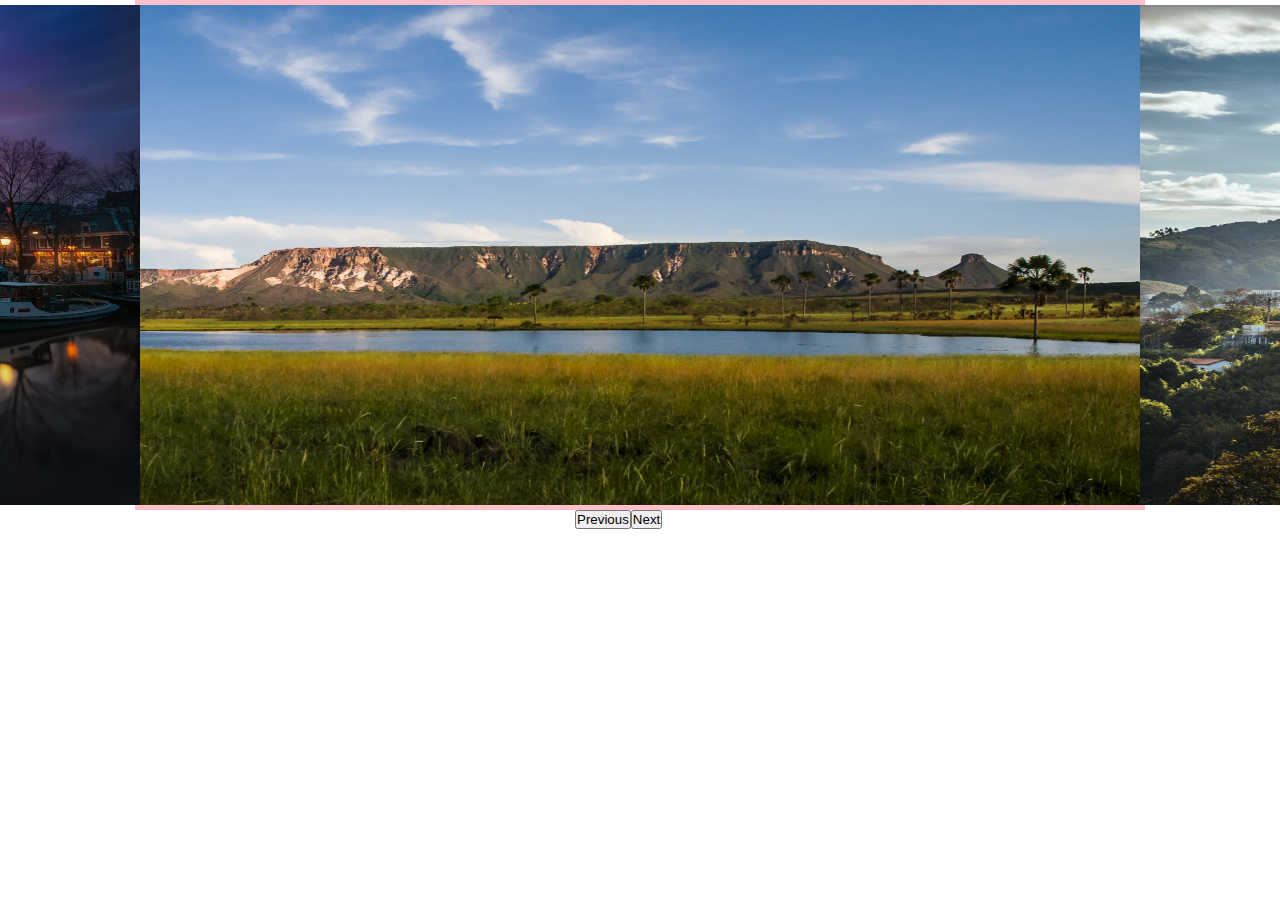
<file: carousel/index.html>
<!DOCTYPE html>
<html lang="en">
<head>
  <meta charset="UTF-8">
  <meta name="viewport" content="width=device-width, initial-scale=1.0">
  <title>Carousel</title>
  <link rel="stylesheet" href="./style.css">
</head>
<body>
  <div class="carousel-wrapper">
    <div class="carousel">    
      <img class="carousel__photo prev" src="cityscape_Netherlands_Amsterdam-1587651.jpg!d.jpeg">
      <img class="carousel__photo initial" src="paisagem-natural-jalapao-970437844.jpeg">
      <img class="carousel__photo next" src="paisagem-ouro-preto-1008049370.jpeg">
    </div>
  </div>
  <div id="buttons-wrapper">
    <button class="carousel__button--prev">Previous</button>
    <button class="carousel__button--next">Next</button>
  </div>
  <script src="main.js"></script>
</body>
</html>
</file>
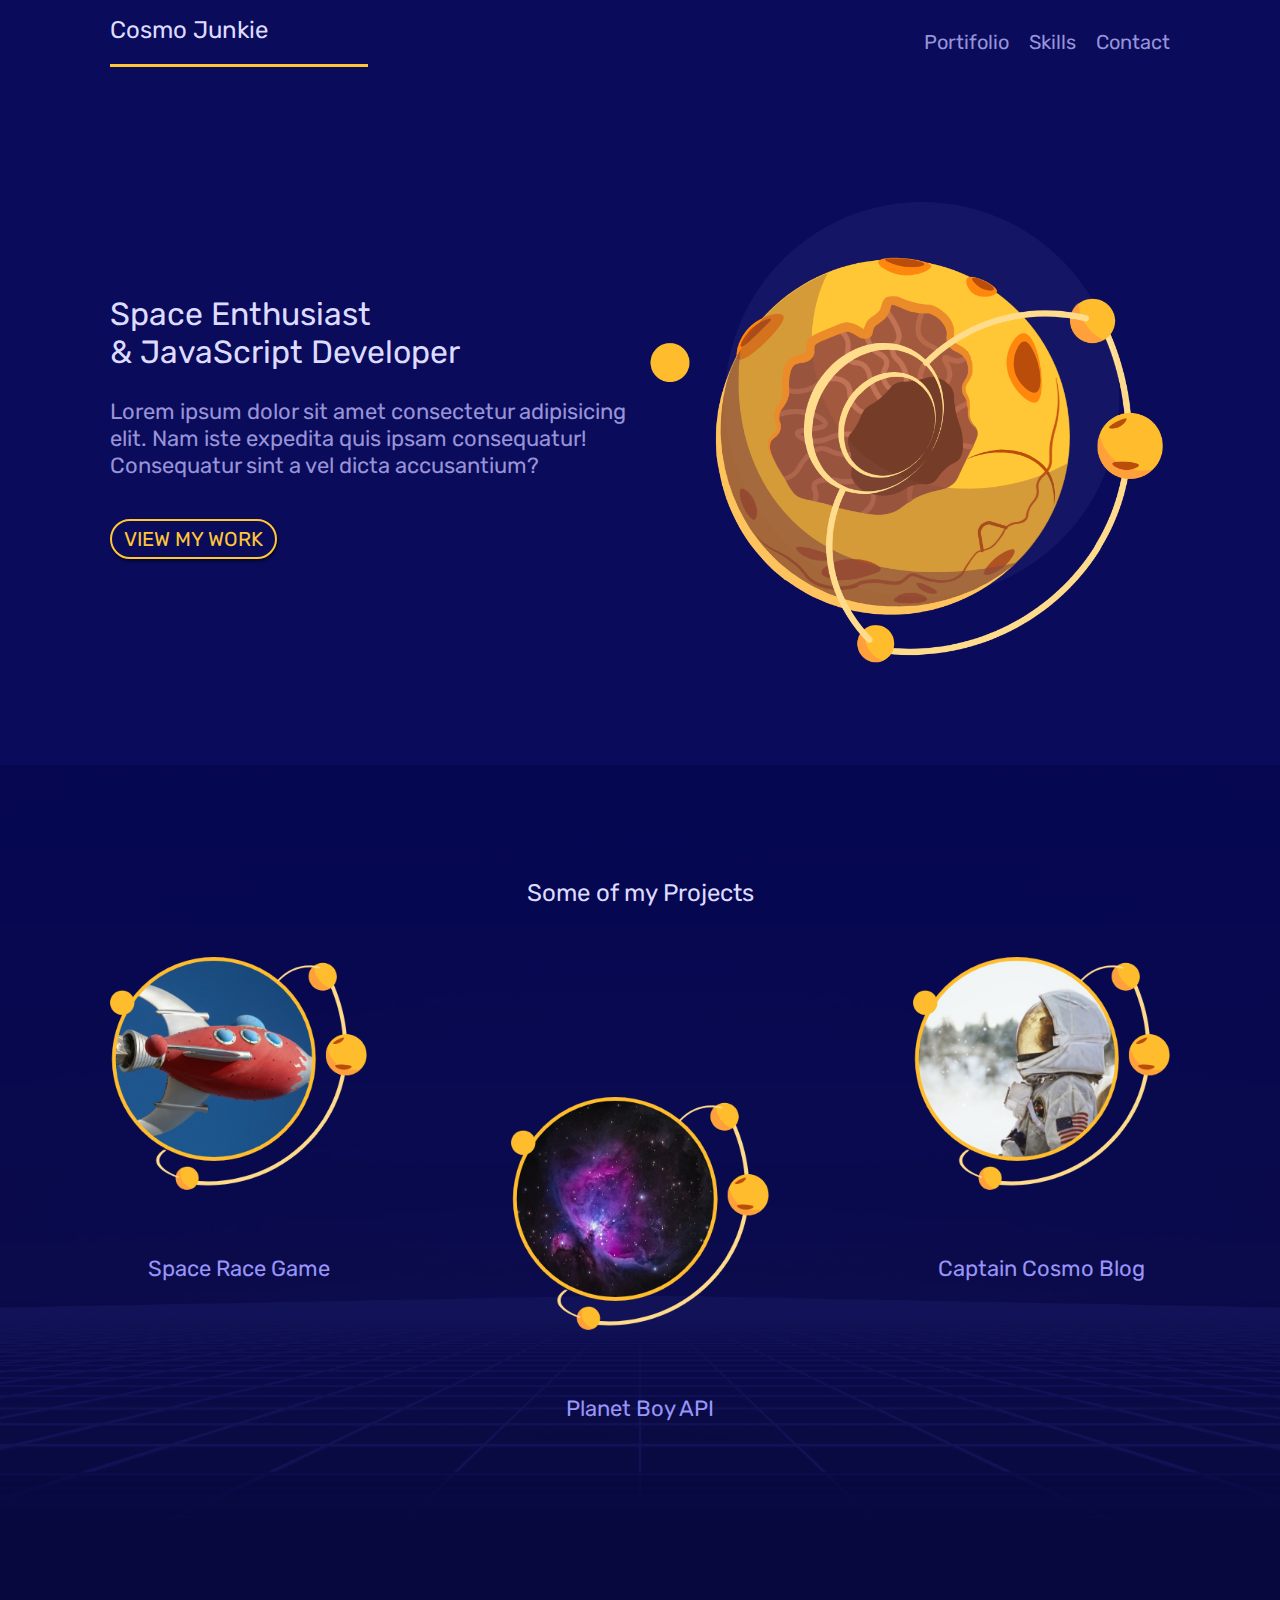
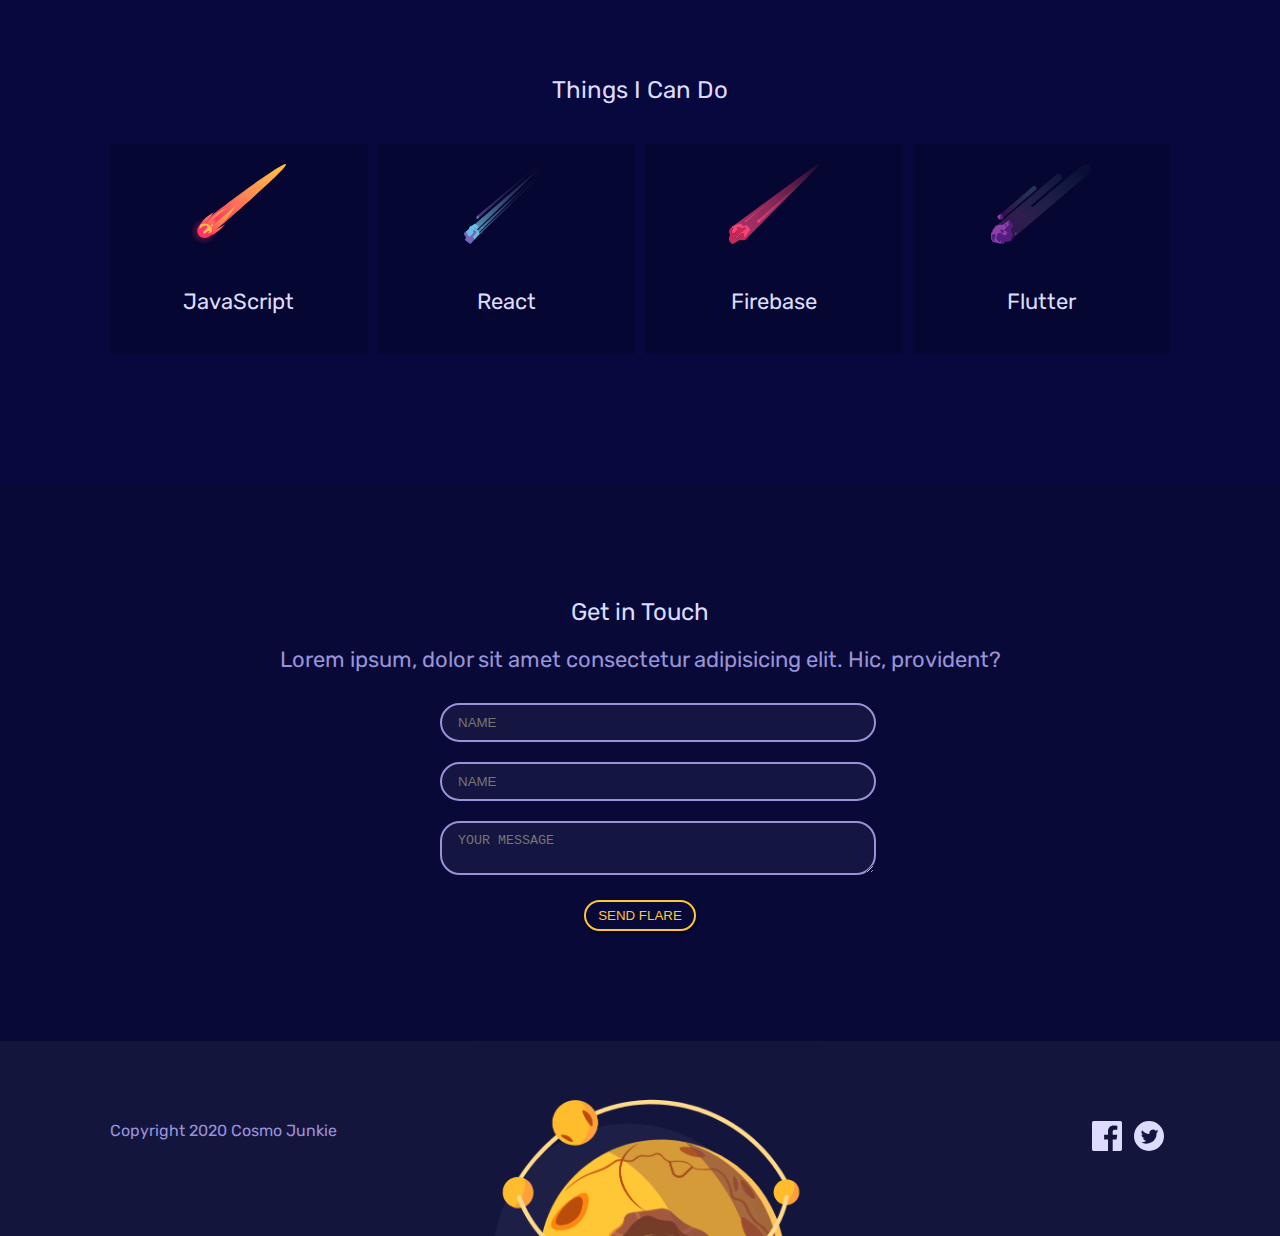
<file: cosmo-junkie/index.html>
<!DOCTYPE html>
<html lang="en">
<head>
  <meta charset="UTF-8">
  <meta name="viewport" content="width=device-width, initial-scale=1.0">
  <link href="style.css" rel="stylesheet">
  <title>Cosmo Junkie</title>
</head>
<body>
  <nav class="site-nav grid">
    <h1>Cosmo Junkie</h1>
    <ul>
      <li><a href="#portifolio">Portifolio</a></li>
      <li><a href="#skills">Skills</a></li>
      <li><a href="#contact">Contact</a></li>
    </ul>
  </nav>
  <section id="welcome" class="grid">
    <div class="welcome-text">
      <h2>Space Enthusiast<br />& JavaScript Developer</h2>
      <p class="leading">Lorem ipsum dolor sit amet consectetur adipisicing elit. Nam iste expedita quis ipsam consequatur! Consequatur sint a vel dicta accusantium?</p>
      <a href="#portifolio" class="button">View my work</a>
    </div>
    <div class="welcome-img">
      <img src="assets/banner_image.png" alt="picture of planet">
    </div>
  </section>
  <section id="portifolio">
    <h3>Some of my Projects</h3>
    <div class="projects grid">
      <a href="">
        <img src="assets/project_1.png" alt="space race image">
        <h4>Space Race Game</h4>
      </a>
      <a href="">
        <img src="assets/project_2.png" alt="planet boy image">
        <h4>Planet Boy API</h4>
      </a>
      <a href="">
        <img src="assets/project_3.png" alt="captain cosmo blog image">
        <h4>Captain Cosmo Blog</h4>
      </a>
    </div>
  </section>
  <section id="skills">
    <h3>Things I Can Do</h3>
    <ul class="grid">
      <li>
        <img src="assets/comet_1.svg" alt="comet">
        <h4>JavaScript</h4>
      </li>
      <li>
        <img src="assets/comet_2.svg" alt="comet">
        <h4>React</h4>
      </li>
      <li>
        <img src="assets/comet_3.svg" alt="comet">
        <h4>Firebase</h4>
      </li>
      <li>
        <img src="assets/comet_4.svg" alt="comet">
        <h4>Flutter</h4>
      </li>
    </ul>
  </section>
  <section id="contact">
    <h3>Get in Touch</h3>
    <p class="leading">Lorem ipsum, dolor sit amet consectetur adipisicing elit. Hic, provident?</p>
    <form>
      <input type="text" placeholder="NAME">
      <input type="email" placeholder="NAME">
      <textarea placeholder="YOUR MESSAGE"></textarea>
      <button class="button">Send Flare</button>
    </form>
  </section>
  <footer>
    <div class="grid">
      <p class="copyright">Copyright 2020 Cosmo Junkie</p>
      <ul class="social">
        <li><a href=""><img src="assets/icon_fb.svg" alt="facebook"></a></li>
        <li><a href=""><img src="assets/icon_tw.svg" alt="twitter"></a></li>
      </ul>
    </div>
  </footer>
</body>
</html>
</file>
<file: carousel/style.css>
* {
  margin: 0;
  padding: 0;
}

.carousel {
  width: 11520px;
}

.carousel__photo.initial {
  opacity: 1;
  transition: all 0.5s ease;
  z-index: 999;
}

.carousel__photo.prev {
  transform: translateX(-100%);
  transition: all 0.5s ease;
  z-index: 800;
}

.carousel__photo.next {
  transform: translateX(100%);
  transition: all 0.5s ease;
  z-index: 900;
}

.carousel-wrapper {
  position: relative;
  max-width: 1000px;
  height: 500px;
  border: 5px solid pink;
  z-index: 999;
  margin: 0 auto;
  /* overflow: hidden; */
}

.carousel__photo {
  z-index: 998;
  position: absolute;
  top: 0;
  width: 100%;
  height: 500px;
  border-style: none;
  opacity: 1;
}

.carousel__button--prev,
.carousel__button--next {
  display: block;
  float: left;
}

#buttons-wrapper {
  width: 130px;
  height: 100px;
  margin: 0 auto;
}
</file>
<file: cosmo-junkie/style.css>
/* variables */
:root {
  --primary: #FFC636;
  --secondary: #0A0B5B;
}

/* reset */
body, p, a, ul, li {
  margin: 0;
  padding: 0;
  text-decoration: none;
}

li {
  list-style-type: none;
}

/* base styles */
body {
  background: var(--secondary);
  overflow-x: hidden;
  font-family: 'Rubik Regular';
}

.button {
  background: none;
  border: 2px solid var(--primary);
  color: var(--primary);
  padding: 6px 12px;
  border-radius: 20px;
  text-transform: uppercase;
  box-shadow: 1px 2px 3px rgba(0, 0, 0, 0.6);
  display: inline-block;
}

.button:hover {
  color: #222;
  background: var(--primary);
}

input, textarea {
  background: rgba(255, 255, 255, 0.05);
  padding: 10px 16px;
  border-radius: 20px;
  border: 2px solid #9893D8;
  color: #f2f2f2;
}
/* fonts */
@font-face {
  font-family: 'Rubik Regular';
  src: url('assets/fonts/Rubik-Regular.ttf');
}

h1, h2, h3, h4 {
  color: #DDDBFF;
  font-weight: normal;
}

h1, h3 {
  font-size: 1.2em;
}

h2 {
  font-size: 1.6em;
}

h4 {
  font-size: 1.1em;
}

p, a, li {
  color: #9893D8;
}

.leading {
  font-size: 1.1em;
}

/* mobile styles */
.grid {
  display: grid;
  grid-template-columns: repeat(8, 1fr);
  grid-gap: 10px;
  box-sizing: border-box;
}

.site-nav {
  margin: 0 20px;
}

.site-nav ul {
  display: none;
}

.site-nav h1 {
  grid-column: 1/4;
  grid-row: 1;
  padding-bottom: 20px;
  border-bottom: 3px solid var(--primary);
}

#welcome {
  padding: 0 20px 20px 20px;
}

.welcome-text {
  grid-column: 1/6;
}

.welcome-img {
  grid-column: 6/9;
}

.welcome-img img {
  width: 200%;
}

.welcome-text a {
  margin: 20px 0;
}

#portifolio {
  background-image: url('assets/square_bg.png');
  background-size: cover;
  background-repeat: no-repeat;
  background-position: bottom;
  padding: 30px 20px;
}

#portifolio h3 {
  margin-bottom: 0;
  text-align: center;
}

.projects a {
  grid-column: 1/9;
  margin: 20px 0;
  display: flex;
}

.projects a * {
  margin: 0 20px;
  max-width: 40%;
  align-self: center;
}

.projects h4 {
  color: #9994F7;
}

#skills {
  padding: 30px 20px;
  background: #07083E;
}

#skills h3 {
  text-align: center;
}

#skills ul {
  margin: 40px 0;
}

#skills li {
  padding: 10px;
  background: rgba(0,0,0,0.2);
  grid-column: span 4;
  text-align: center;
}

#skills img {
  height: 80px;
  margin: 10px auto;
}

#contact {
  padding: 30px 20px;
  background-color: #080936;
}

#contact h3, #contact p {
  text-align: center;
  margin-bottom: 0;
}

#contact form {
  width: 80%;
  max-width: 400px;
  margin: 20px auto;
  text-align: center;
}

#contact input, #contact textarea {
  width: 100%;
  margin: 10px 0;
}

#contact .button {
  margin-top: 10px;
}

footer {
  padding: 30px 20px;
  background-color: #14153D;
  background-image: url('assets/footer_image.png');
  background-size: 40%;
  background-repeat: no-repeat;
  background-position: top center;
}

footer .copyright {
  grid-column: 1/3;
  font-size: 0.8em;
}

footer .social {
  grid-column: 7/9;
  display: flex;
  justify-content: flex-end;
}

footer li {
  margin: 0 6px;
}

footer img {
  width: 20px;
}

/* small tablet styles */
@media screen and (min-width: 620px) {
  .welcome-text {
    grid-column: 1/5;
  }

  .welcome-img {
    grid-column: 5/9;
  }
  
  .welcome-img img {
    width: 100%;
  }

  .projects {
    margin-top: 40px;
  }

  .projects a {
    grid-column: span 4;
    display: block;
    margin: 20px 0;
  }

  .projects a:last-child {
    grid-column: 3/7;
  }

  .projects a * {
    max-width: 60%;
    margin: 10px 20%;
  }

  .projects h4 {
    text-align: center;
  }

  #skills {
    padding: 30px 100px;
  }

  footer {
    background-size: 20%;
  }

}

/* large tablets & laptop styles */
@media screen and (min-width: 960px) {
  body {
    font-size: 18px;
  }

  .grid {
    width: 100%;
    max-width: 1060px;
    margin: 0 auto;
  }

  .leading {
    margin: 20px 0;
  }

  .site-nav {
    padding: 0 20px;
  }

  .site-nav h1 {
    grid-column: 1/3;
  }

  .site-nav ul {
    display: flex;
    grid-column: 6/9;
    justify-content: flex-end;
    align-self: center;
  }

  .site-nav li {
    margin-left: 20px;
  }

  .welcome-text {
    align-self: center;
  }

  #welcome {
    padding-bottom: 40px;
  }

  .projects a:nth-child(1) {
    grid-column: 2/4;
  }

  .projects a:nth-child(2) {
    grid-column: 4/6;
    padding-top: 140px;
  }

  .projects a:nth-child(3) {
    grid-column: 6/8;
  }
  
  .projects a * {
    max-width: 80%;
    margin: 10px 10%;
  }

  #skills {
    padding: 30px 20px;
  }

  #skills ul {
    margin: 40px auto;
  }

  #skills li {
    grid-column: span 2;
  }

  footer {
    padding: 40px 20px;
    background-size: 25%;
  }

}

/* desktop styles */
@media screen and (min-width: 1200px) {
  body {
    font-size: 20px;
  }

  .site-nav {
    padding: 0;
  }

  #welcome, #portifolio, #skills, #contact {
    padding: 90px 0;
  }

  .projects a:nth-child(1) {
    grid-column: 1/3;
  }

  .projects a:nth-child(3) {
    grid-column: 7/9;
  }

  .projects a * {
    max-width: 100%;
    margin: 30px 0;
  }

  footer {
    padding: 80px 0;
    background-size: 30%;
  }

  footer img {
    width: 30px;
  }
}

/* grid testing */
</file>
